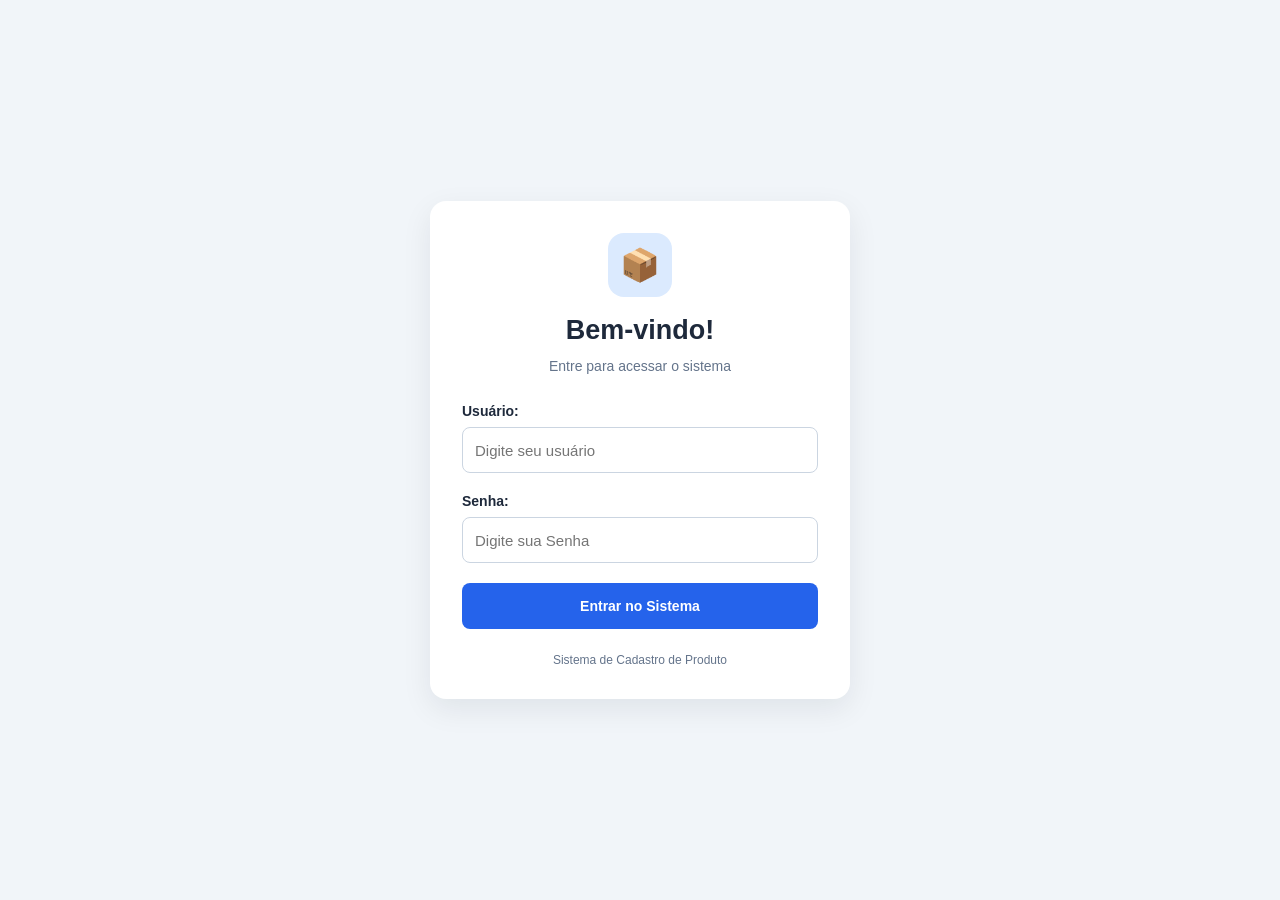
<file: index.html>
<!DOCTYPE html>
<html lang="pt-BR">
<head>
    <meta charset="UTF-8">
    <meta name="viewport" content="width=device-width, initial-scale=1.0">
    <title>Login | Sistema de Produto</title>
    <link rel="stylesheet" href="style.css">
</head>
<body class="login-page">
    <main class="login-container">
        <div class="logo">📦</div>

        <h1>Bem-vindo!</h1>
        <p class="subtitulo">Entre para acessar o sistema</p>

        <form id="formLogin">
            <div class="campo">
                <label for="usuario">Usuário: </label>
                <input type="text" id="usuario" placeholder="Digite seu usuário" required>
            </div>

            <div class="campo">
                <label for="senha">Senha: </label>
                <input type="password" id="senha" placeholder="Digite sua Senha" required>
            </div>

            <p id="mensagemErro" class="mensagem-erro"></p>

            <button type="submit" class="botao-principal">Entrar no Sistema</button>
        </form>

        <p class="rodape">Sistema de Cadastro de Produto</p>
    </main>

    <script src="./login.js"></script>
</body>
</html>
</file>
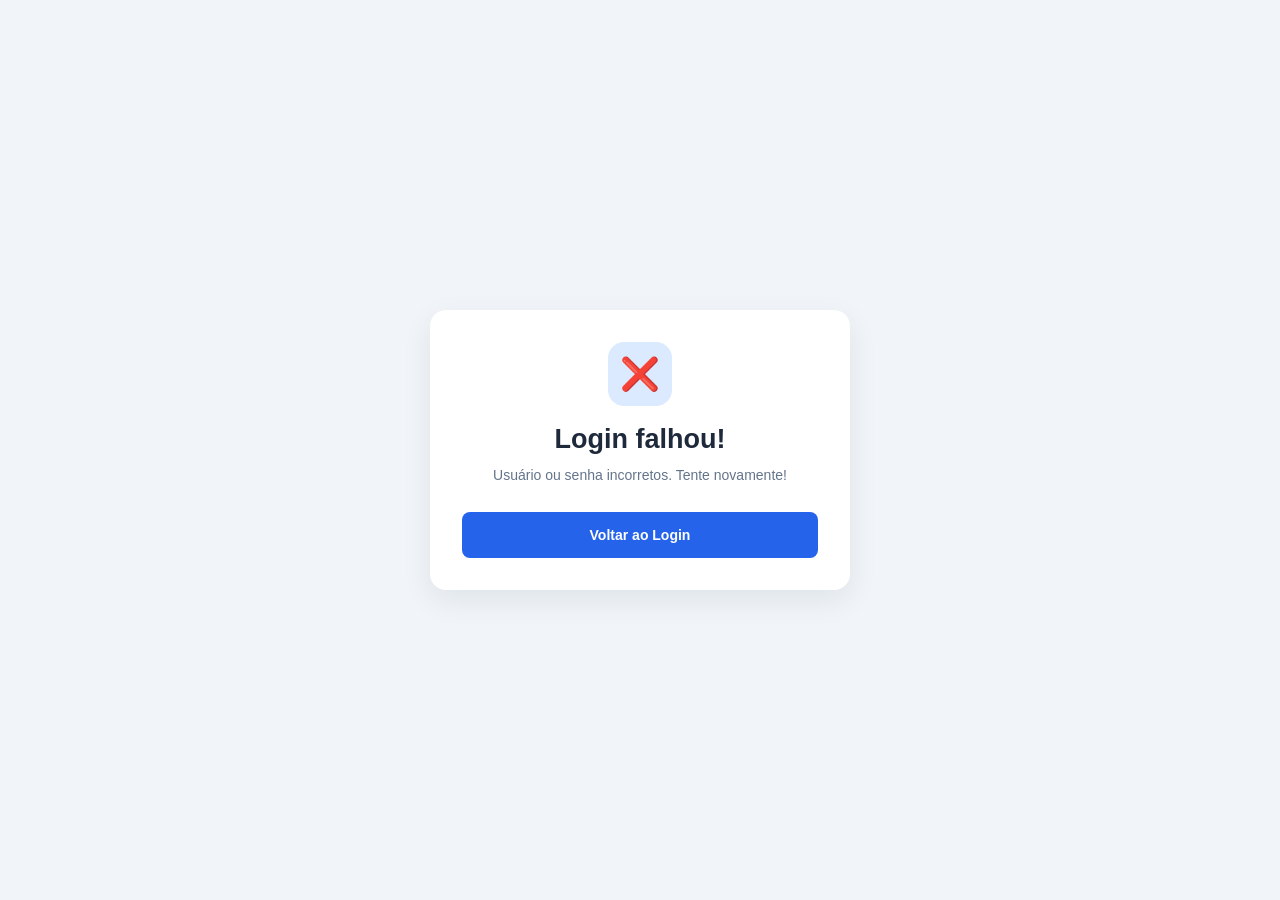
<file: erro.html>
<!DOCTYPE html>
<html lang="pt-BR">
<head>
    <meta charset="UTF-8">
    <meta name="viewport" content="width=device-width, initial-scale=1.0">
    <title>Falhou!</title>
    <link rel="stylesheet" href="style.css">
</head>
<body>

    <main class="login-container">
        <div class="logo">❌</div>

        <h1>Login falhou!</h1>

        <p class="subtitulo">Usuário ou senha incorretos. Tente novamente!</p>

        <button class="botao-principal" onclick="window.location.href='index.html'">Voltar ao Login</button>
    </main>

</body>
</html>
</file>
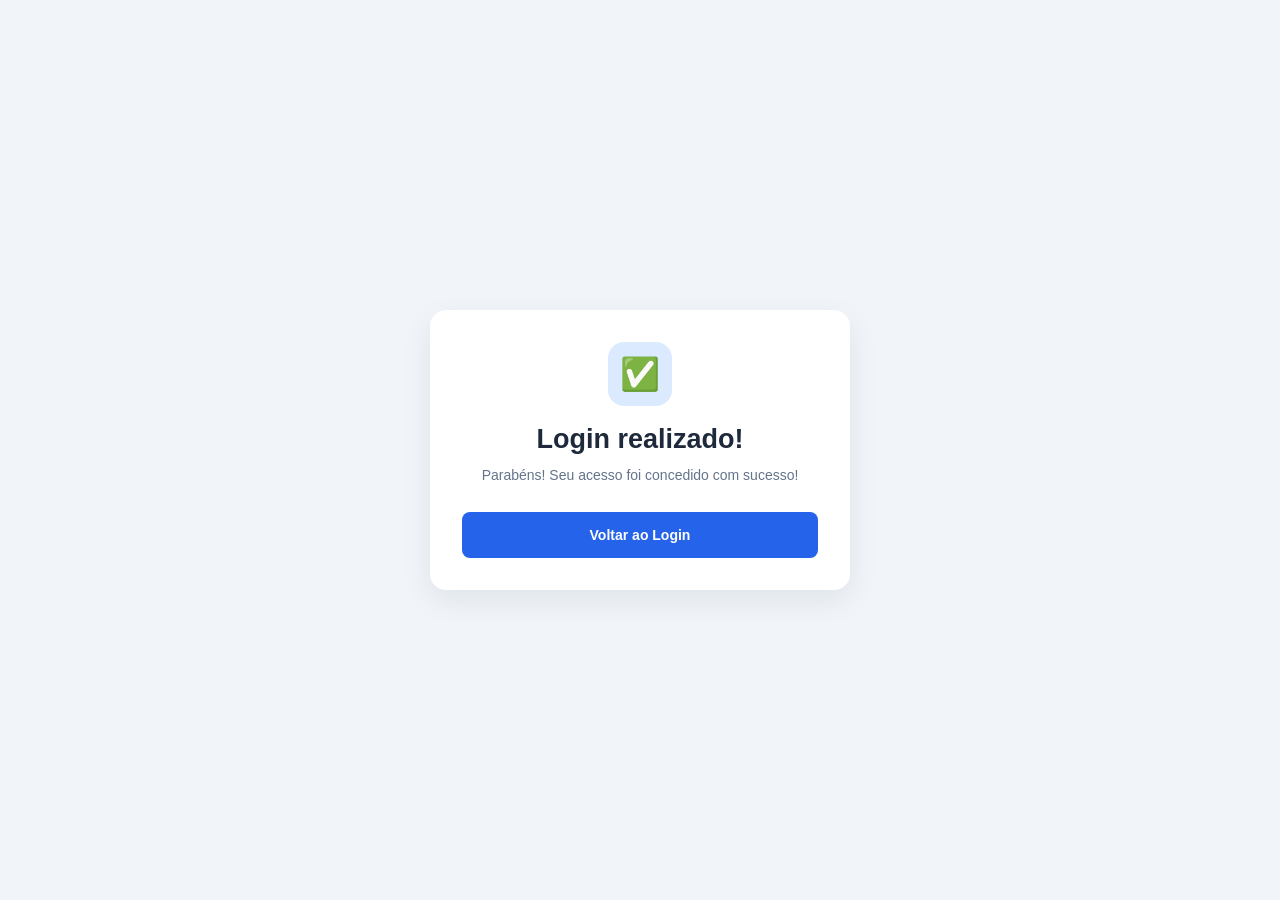
<file: sucesso.html>
<!DOCTYPE html>
<html lang="pt-BR">
<head>
    <meta charset="UTF-8">
    <meta name="viewport" content="width=device-width, initial-scale=1.0">
    <title>Sucesso!</title>
    <link rel="stylesheet" href="style.css">
</head>
<body>

    <main class="login-container">
        <div class="logo">✅</div>

        <h1>Login realizado!</h1>

        <p class="subtitulo">Parabéns! Seu acesso foi concedido com sucesso!</p>

        <button class="botao-principal" onclick="window.location.href='index.html'">Voltar ao Login</button>
    </main>

</body>
</html>
</file>
<file: style.css>
* {
    box-sizing: border-box;
}

:root {
    --primaria: #2563eb;
    --primaria-hover: #1d4ed8;
    --fundo: #f1f5f9;
    --texto: #1e293b;
    --cinza: #64748b;
    --borda: #cbd5e1;
    --branco: #ffffff;
}

body {
    margin: 0;
    min-height: 100vh;
    padding: 24px;
    font-family: Arial, Helvetica, sans-serif;
    background: var(--fundo);
    color: var(--texto);
    display: flex;
    justify-content: center;
    align-items: center;
}

.login-container,
.container {
    width: 100%;
    max-width: 560px;
    background: var(--branco);
    padding: 32px;
    border-radius: 16px;
    box-shadow: 0 10px 30px rgba(15, 23, 42, 0.08);
}

.login-container {
    max-width: 420px;
}

.logo {
    width: 64px;
    height: 64px;
    margin: 0 auto 18px;
    border-radius: 16px;
    background: #dbeafe;
    display: flex;
    align-items: center;
    justify-content: center;
    font-size: 32px;
}

h1 {
    margin: 0 0 10px;
    font-size: 27px;
    text-align: center;
}

.subtitulo {
    color: var(--cinza);
    font-size: 14px;
    line-height: 1.5;
    margin: 0 0 26px;
}

.login-container .subtitulo {
    text-align: center;
}

.campo {
    display: flex;
    flex-direction: column;
    gap: 8px;
    margin-bottom: 20px;
}

.campo label,
fieldset legend {
    font-size: 14px;
    font-weight: 600;
}

input:not([type="radio"]) {
    width: 100%;
    min-height: 46px;
    padding: 12px;
    font-family: inherit;
    font-size: 15px;
    color: var(--texto);
    background: var(--branco);
    border: 1px solid var(--borda);
    border-radius: 8px;
    outline: none;
    transition: border-color 0.2s, box-shadow 0.2s;
}

input:focus {
    border-color: var(--primaria);
    box-shadow: 0 0 0 3px rgba(37, 99, 235, 0.12);
}

input[readonly] {
    background: #f8fafc;
    font-weight: 600;
}

.botao-principal,
.botao-secundario,
.botao-sair {
    min-height: 46px;
    padding: 12px 18px;
    border: none;
    border-radius: 8px;
    font-size: 14px;
    font-weight: 600;
    cursor: pointer;
    transition: background 0.2s;
}

.botao-principal {
    width: 100%;
    background: var(--primaria);
    color: white;
}

.botao-principal:hover {
    background: var(--primaria-hover);
}

.botao-secundario {
    background: #e2e8f0;
    color: var(--texto);
}

.botao-secundario:hover {
    background: #cbd5e1;
}

.botao-sair {
    min-height: 38px;
    background: #fee2e2;
    color: #b91c1c;
}

.botao-sair:hover {
    background: #fecaca;
}

.rodape {
    margin: 24px 0 0;
    color: var(--cinza);
    text-align: center;
    font-size: 12px;
}

.mensagem-erro {
    color: #dc2626;
    font-size: 14px;
    margin: 0 0 16px;
}

.cabecalho {
    display: flex;
    align-items: flex-start;
    justify-content: space-between;
    gap: 16px;
    margin-bottom: 28px;
}

.cabecalho h1 {
    text-align: left;
    font-size: 25px;
}

.cabecalho .subtitulo {
    margin: 0;
}

.grade-precos {
    display: grid;
    grid-template-columns: 1fr 1fr;
    gap: 16px;
}

.campo-margem small {
    color: var(--cinza);
    font-size: 12px;
    line-height: 1.5;
}

fieldset {
    margin: 4px 0 24px;
    padding: 18px;
    border: 1px solid var(--borda);
    border-radius: 10px;
}

fieldset legend {
    padding: 0 6px;
}

.opcoes-unidade {
    display: flex;
    flex-wrap: wrap;
    gap: 12px;
    margin-top: 8px;
}

.opcao {
    display: flex;
    align-items: center;
    gap: 7px;
    padding: 10px;
    border: 1px solid var(--borda);
    border-radius: 8px;
    font-size: 13px;
    cursor: pointer;
}

.opcao:has(input:checked) {
    border-color: var(--primaria);
    background: #eff6ff;
}

.opcao input {
    accent-color: var(--primaria);
}

.botoes {
    display: flex;
    gap: 12px;
}

.botoes .botao-principal {
    flex: 1;
}

#mensagemProduto {
    margin: 16px 0 0;
    font-size: 14px;
    line-height: 1.5;
}

@media (max-width: 480px) {
    body {
        padding: 14px;
    }

    .login-container,
    .container {
        padding: 22px 18px;
    }

    .grade-precos {
        grid-template-columns: 1fr;
        gap: 0;
    }

    .cabecalho h1 {
        font-size: 21px;
    }

    .opcoes-unidade {
        flex-direction: column;
    }

    .opcao {
        width: 100%;
    }

    .botoes {
        flex-direction: column;
    }
}


.lista-container {
    max-width: 1100px;
}

.acoes-lista {
    margin-bottom: 24px;
}

.acoes-lista .botao-principal {
    width: auto;
}

.resumo-produtos {
    display: flex;
    align-items: center;
    justify-content: space-between;
    padding: 16px;
    margin: 8px 0 20px;
    border-radius: 10px;
    background: #eff6ff;
    color: #1e40af;
}

.resumo-produtos strong {
    font-size: 24px;
}

.tabela-wrapper {
    width: 100%;
    overflow-x: auto;
}

.tabela-produtos {
    width: 100%;
    border-collapse: collapse;
    font-size: 13px;
}

.tabela-produtos th,
.tabela-produtos td {
    padding: 14px 12px;
    text-align: left;
    border-bottom: 1px solid #e2e8f0;
    white-space: nowrap;
}

.tabela-produtos th {
    background: #f8fafc;
    color: #475569;
    font-weight: 600;
}

.tabela-produtos tbody tr:hover {
    background: #f8fafc;
}

.tabela-vazia {
    padding: 28px !important;
    color: #64748b;
    text-align: center !important;
}

.botao-excluir {
    padding: 8px 12px;
    border: none;
    border-radius: 6px;
    background: #fee2e2;
    color: #b91c1c;
    cursor: pointer;
    font-weight: 600;
}

.botao-excluir:hover {
    background: #fecaca;
}

@media (max-width: 600px) {
    .lista-container {
        padding: 18px 12px;
    }

    .tabela-produtos th,
    .tabela-produtos td {
        padding: 11px 9px;
    }
}
</file>
